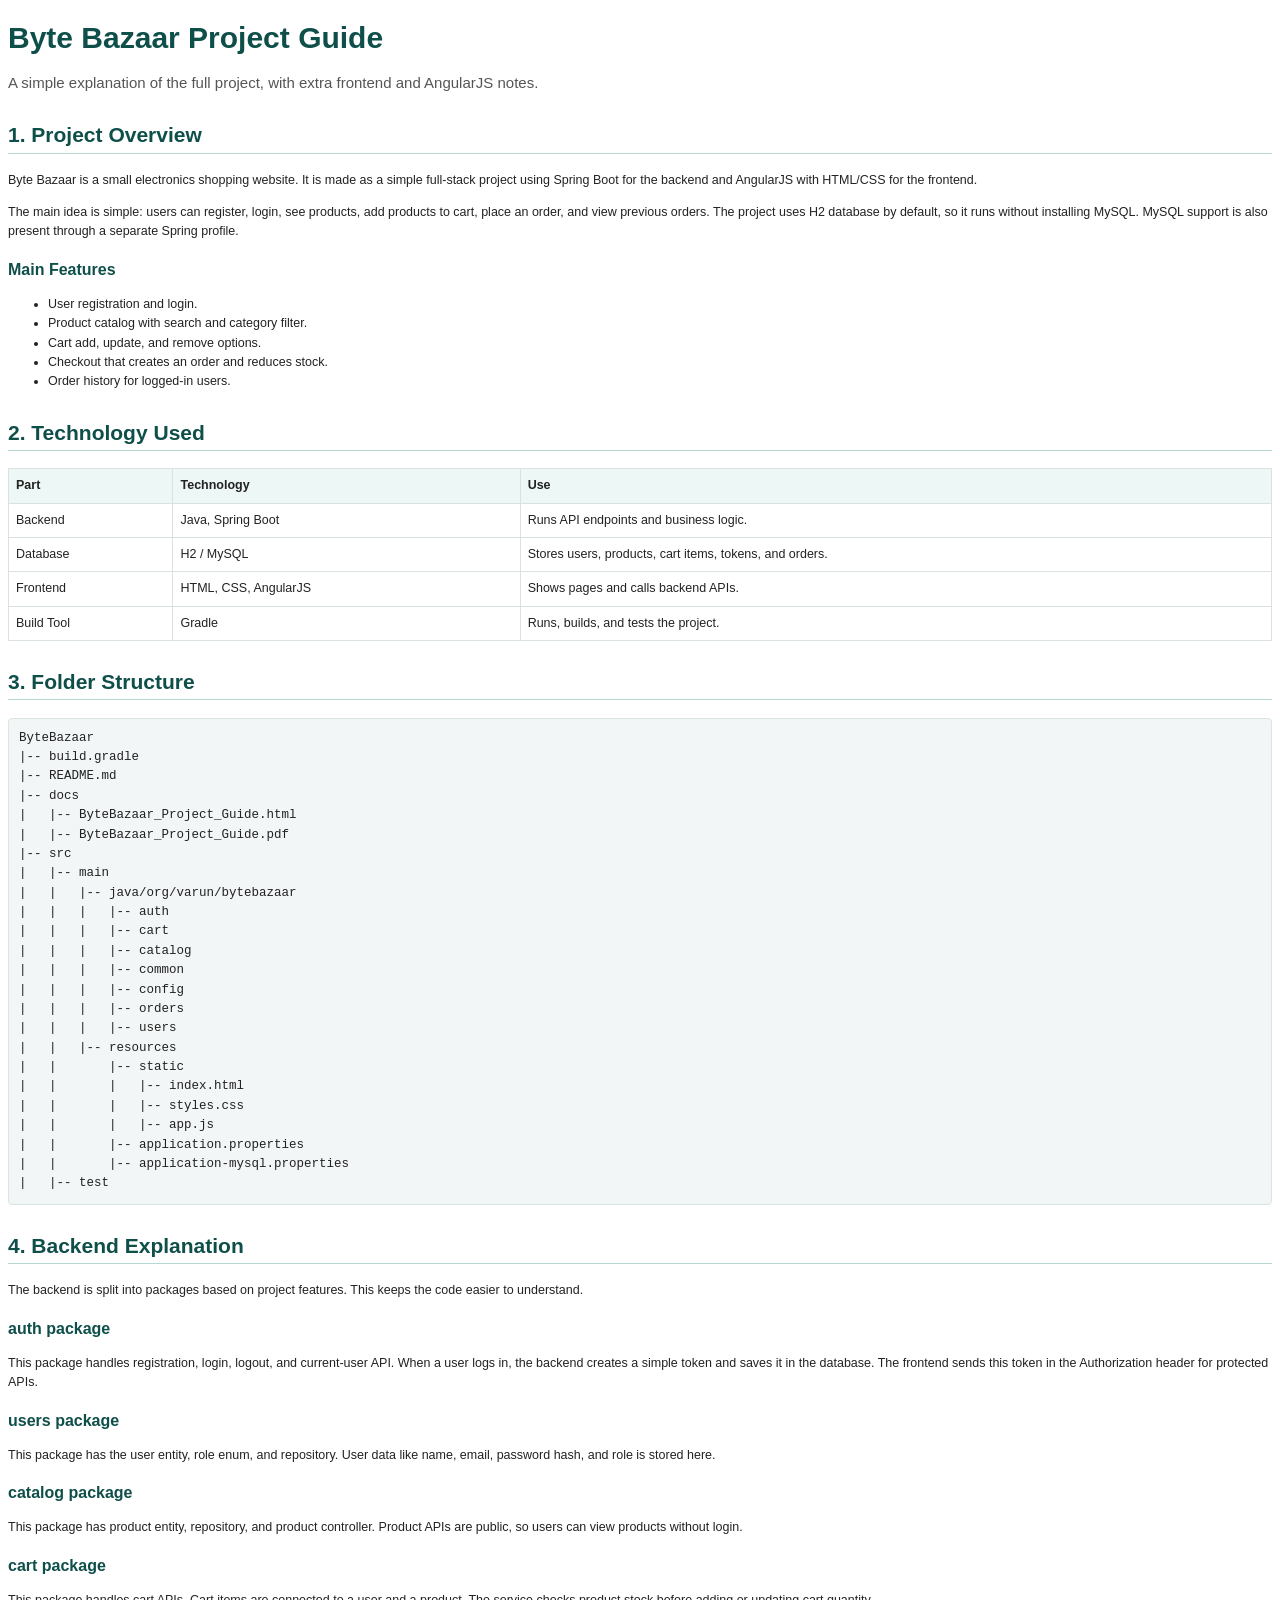
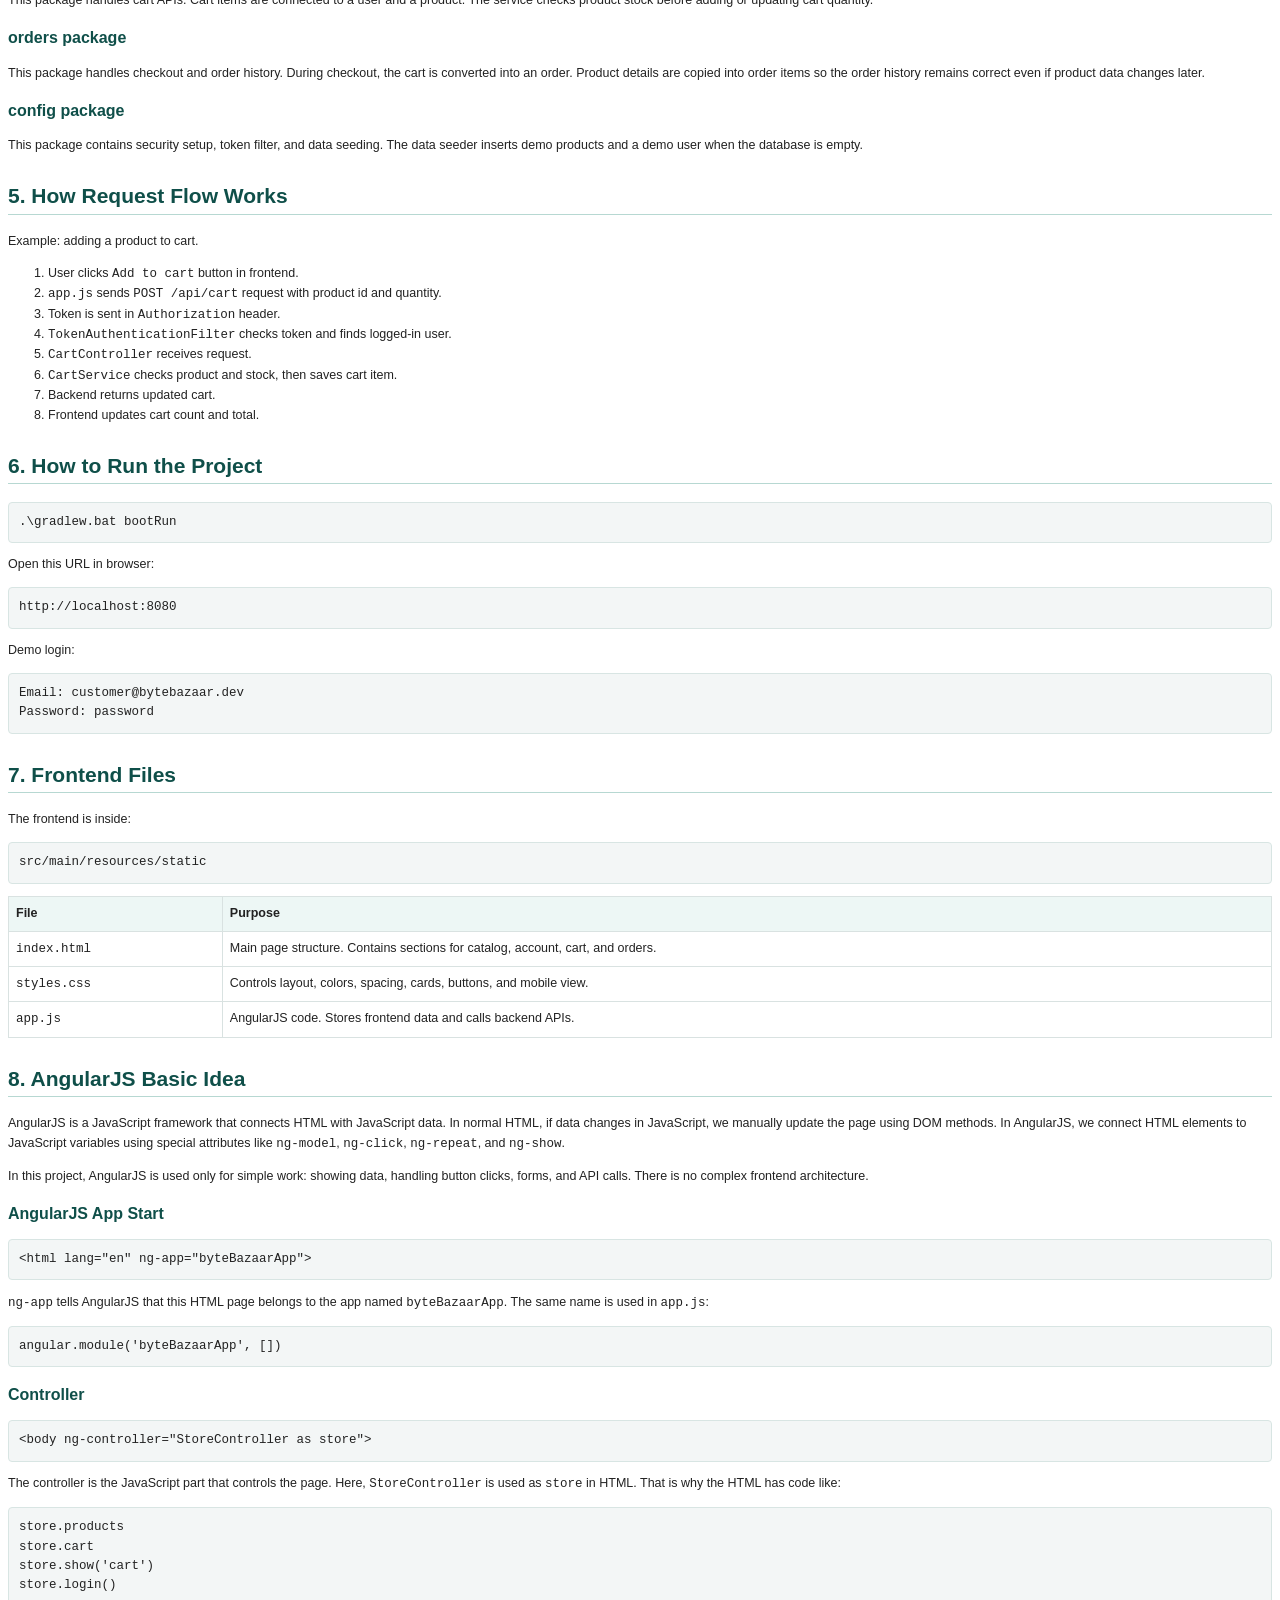
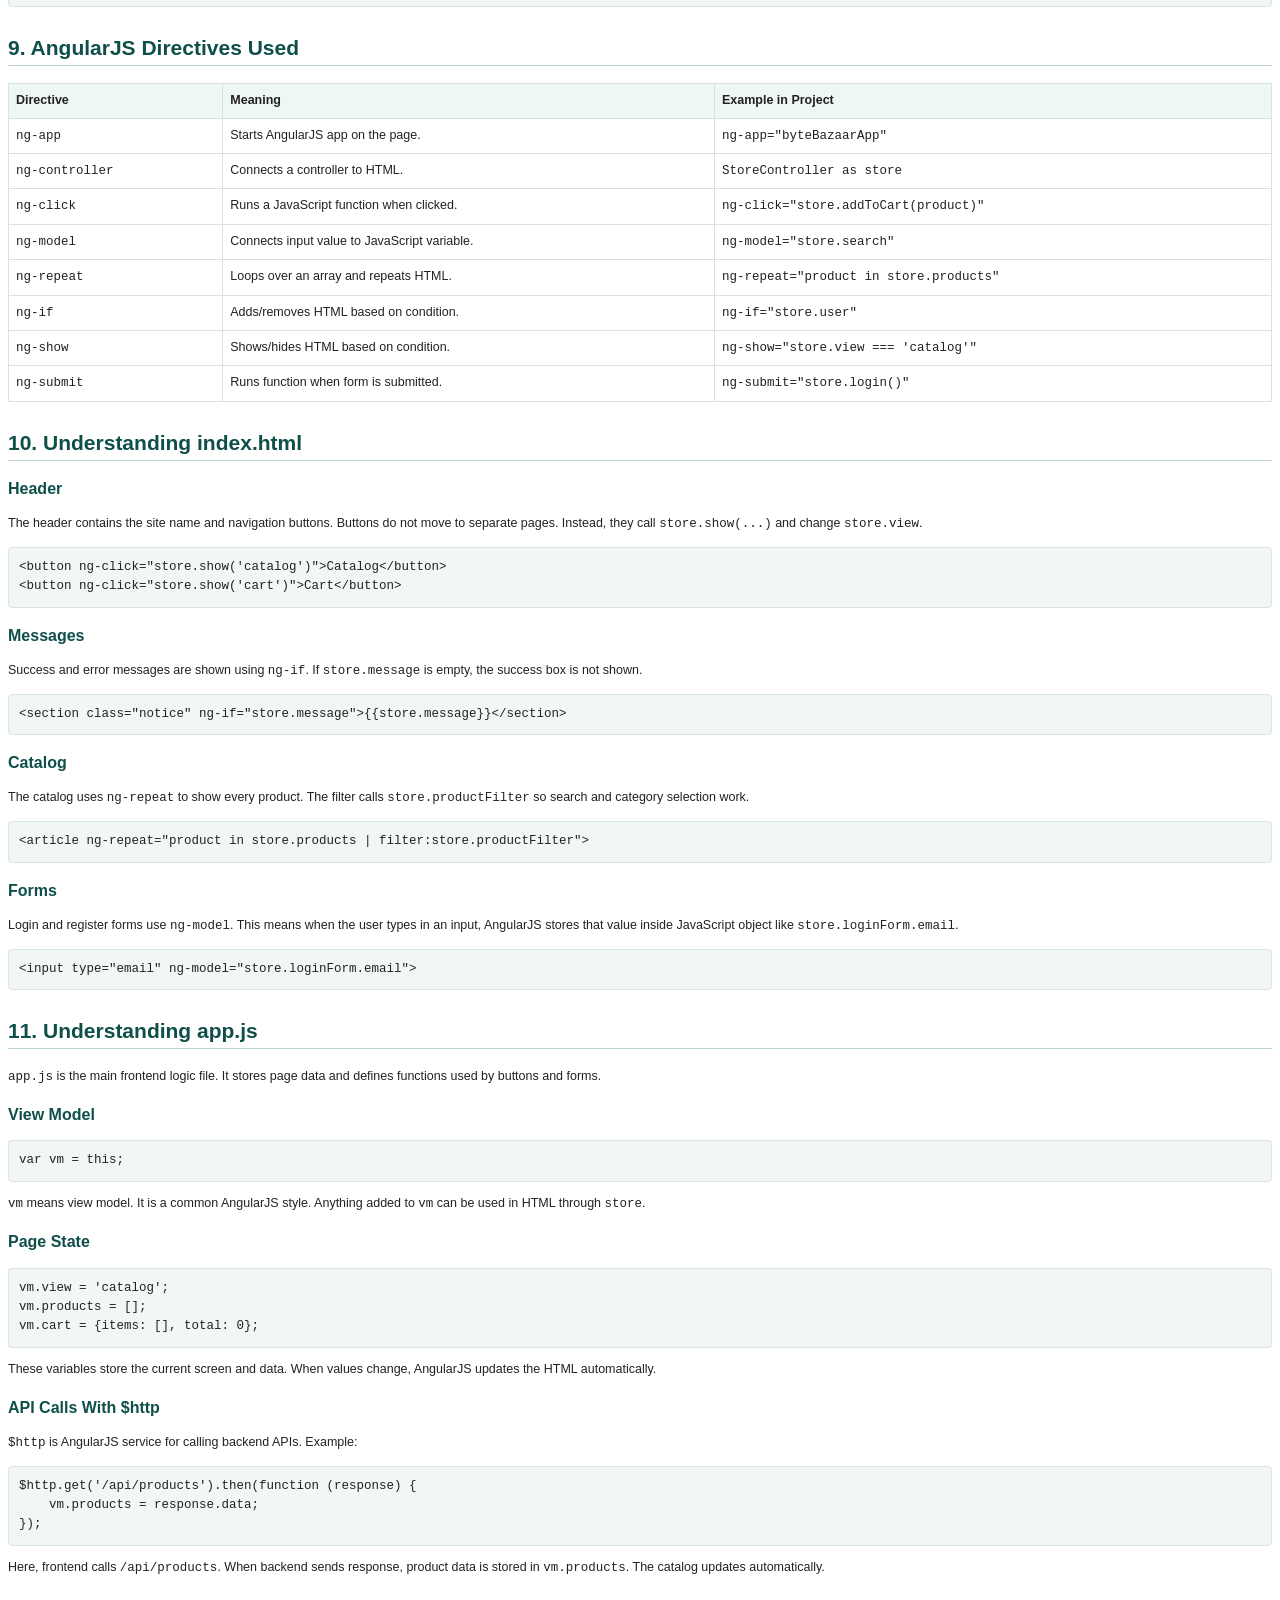
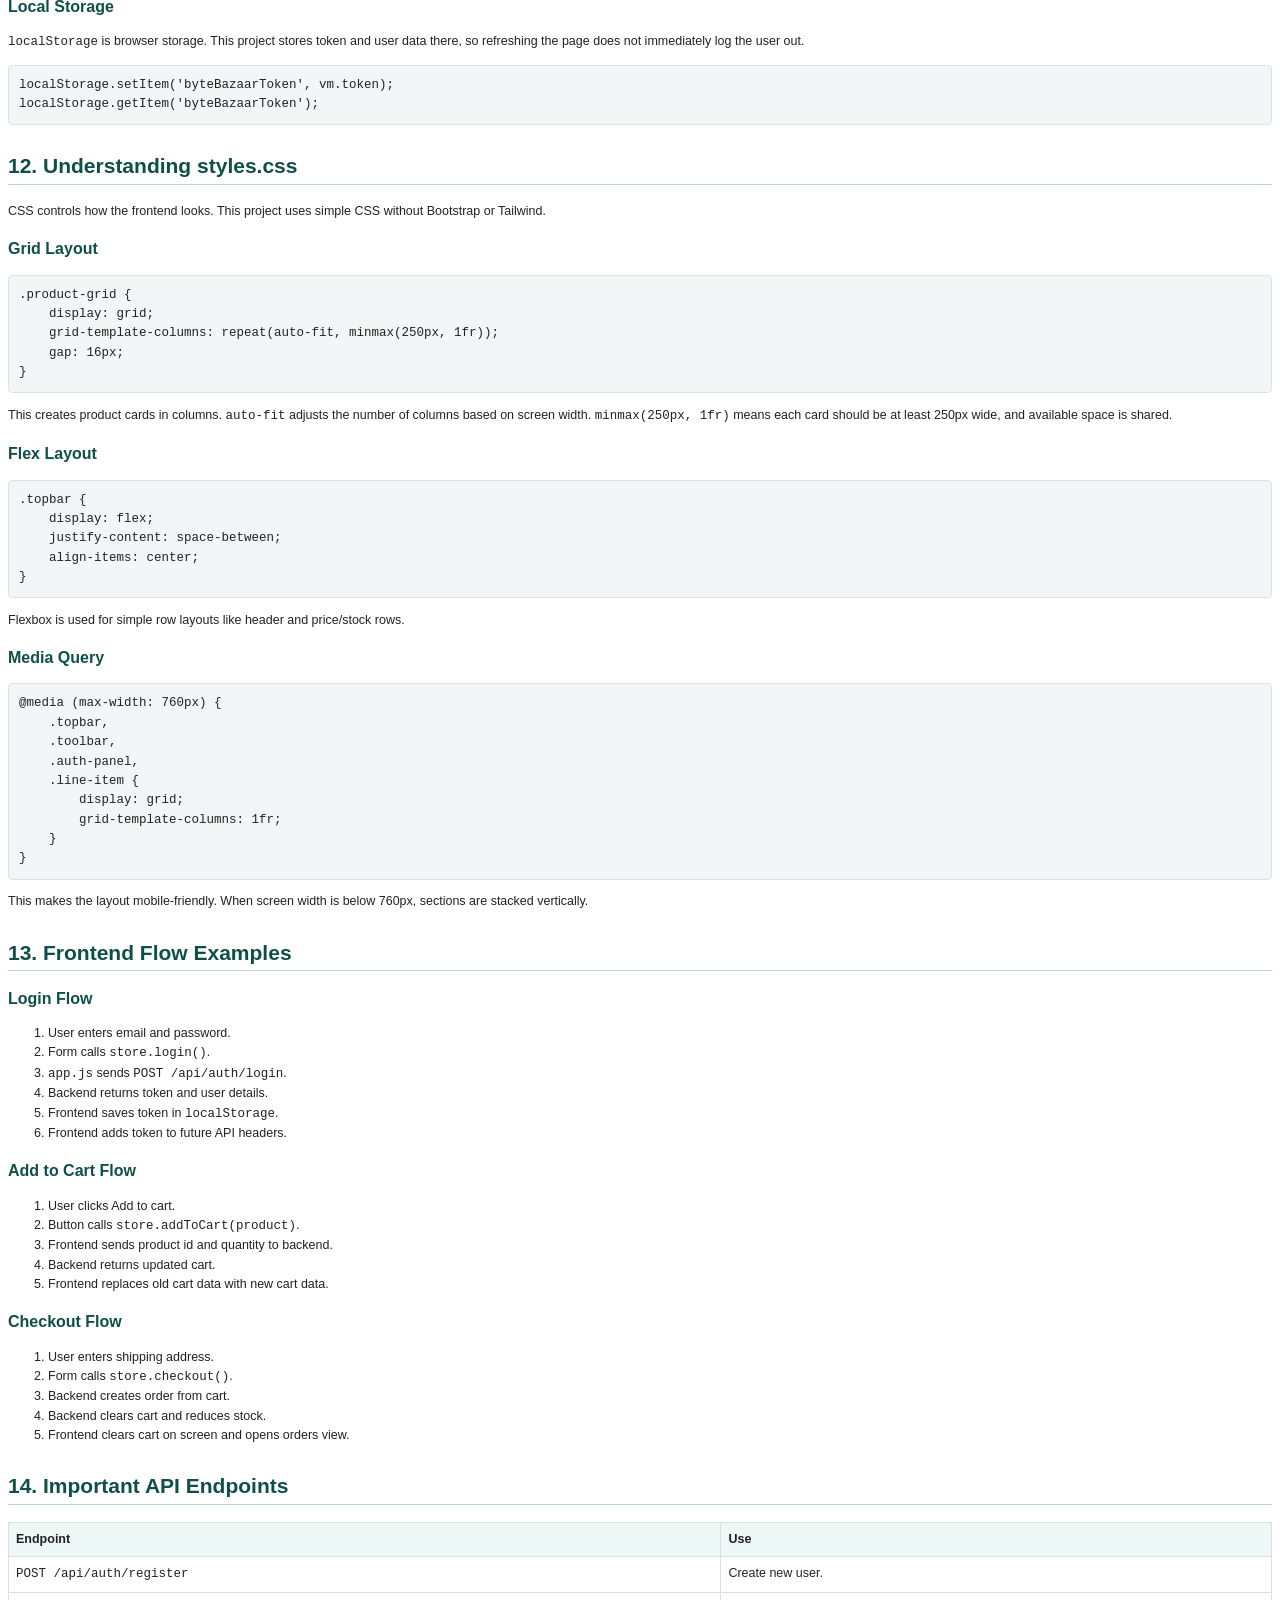
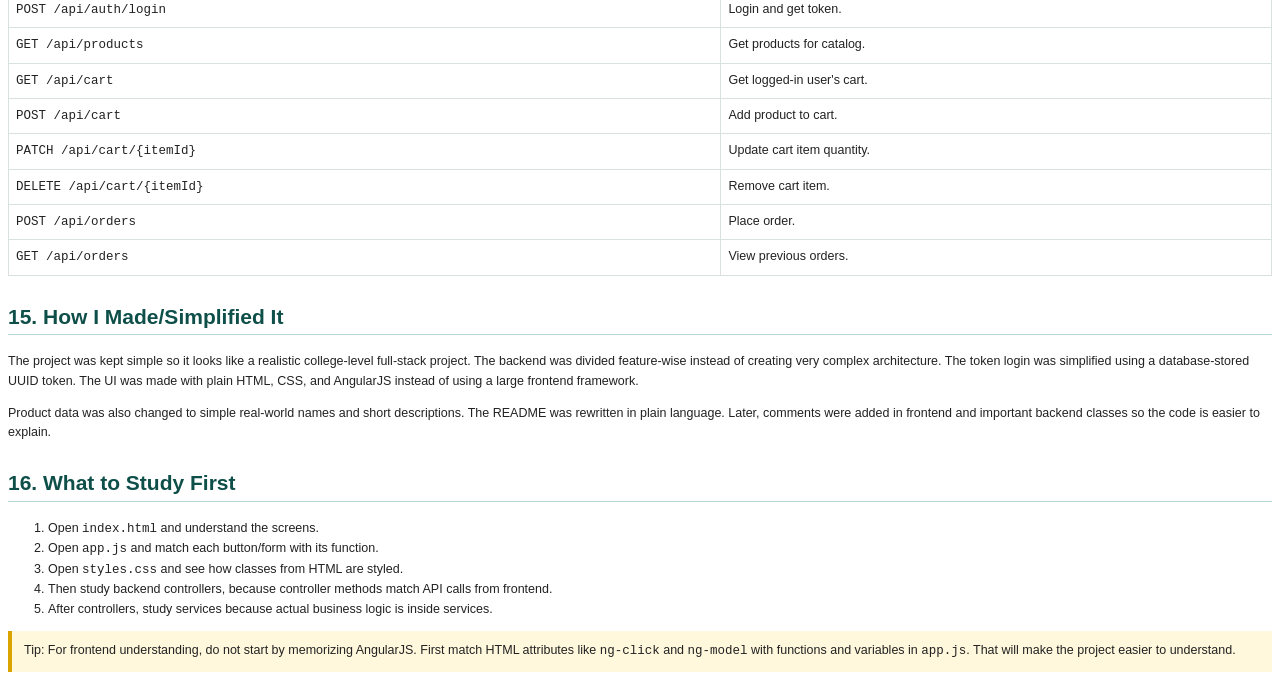
<file: docs/ByteBazaar_Project_Guide.html>
<!doctype html>
<html lang="en">
<head>
    <meta charset="utf-8">
    <title>Byte Bazaar Project Guide</title>
    <style>
        @page {
            size: A4;
            margin: 18mm;
        }

        body {
            font-family: Arial, Helvetica, sans-serif;
            color: #222;
            line-height: 1.55;
            font-size: 12.5px;
        }

        h1,
        h2,
        h3 {
            color: #0f4f49;
            line-height: 1.2;
        }

        h1 {
            font-size: 30px;
            margin-bottom: 6px;
        }

        h2 {
            font-size: 21px;
            margin-top: 28px;
            border-bottom: 1px solid #b7d8d2;
            padding-bottom: 5px;
        }

        h3 {
            font-size: 16px;
            margin-top: 18px;
        }

        code,
        pre {
            font-family: Consolas, "Courier New", monospace;
        }

        pre {
            background: #f3f6f6;
            border: 1px solid #d8e5e3;
            padding: 10px;
            border-radius: 4px;
            overflow-wrap: break-word;
            white-space: pre-wrap;
        }

        table {
            width: 100%;
            border-collapse: collapse;
            margin: 10px 0 16px;
        }

        th,
        td {
            border: 1px solid #d9e2e1;
            padding: 7px;
            vertical-align: top;
        }

        th {
            background: #edf7f5;
            text-align: left;
        }

        .subtitle {
            color: #555;
            font-size: 15px;
            margin-bottom: 26px;
        }

        .note {
            background: #fff8dc;
            border-left: 4px solid #d9a400;
            padding: 10px 12px;
            margin: 12px 0;
        }

        .page-break {
            break-before: page;
        }
    </style>
</head>
<body>
<h1>Byte Bazaar Project Guide</h1>
<p class="subtitle">A simple explanation of the full project, with extra frontend and AngularJS notes.</p>

<h2>1. Project Overview</h2>
<p>
    Byte Bazaar is a small electronics shopping website. It is made as a simple full-stack project using Spring Boot
    for the backend and AngularJS with HTML/CSS for the frontend.
</p>
<p>
    The main idea is simple: users can register, login, see products, add products to cart, place an order, and view
    previous orders. The project uses H2 database by default, so it runs without installing MySQL. MySQL support is also
    present through a separate Spring profile.
</p>

<h3>Main Features</h3>
<ul>
    <li>User registration and login.</li>
    <li>Product catalog with search and category filter.</li>
    <li>Cart add, update, and remove options.</li>
    <li>Checkout that creates an order and reduces stock.</li>
    <li>Order history for logged-in users.</li>
</ul>

<h2>2. Technology Used</h2>
<table>
    <tr>
        <th>Part</th>
        <th>Technology</th>
        <th>Use</th>
    </tr>
    <tr>
        <td>Backend</td>
        <td>Java, Spring Boot</td>
        <td>Runs API endpoints and business logic.</td>
    </tr>
    <tr>
        <td>Database</td>
        <td>H2 / MySQL</td>
        <td>Stores users, products, cart items, tokens, and orders.</td>
    </tr>
    <tr>
        <td>Frontend</td>
        <td>HTML, CSS, AngularJS</td>
        <td>Shows pages and calls backend APIs.</td>
    </tr>
    <tr>
        <td>Build Tool</td>
        <td>Gradle</td>
        <td>Runs, builds, and tests the project.</td>
    </tr>
</table>

<h2>3. Folder Structure</h2>
<pre>ByteBazaar
|-- build.gradle
|-- README.md
|-- docs
|   |-- ByteBazaar_Project_Guide.html
|   |-- ByteBazaar_Project_Guide.pdf
|-- src
|   |-- main
|   |   |-- java/org/varun/bytebazaar
|   |   |   |-- auth
|   |   |   |-- cart
|   |   |   |-- catalog
|   |   |   |-- common
|   |   |   |-- config
|   |   |   |-- orders
|   |   |   |-- users
|   |   |-- resources
|   |       |-- static
|   |       |   |-- index.html
|   |       |   |-- styles.css
|   |       |   |-- app.js
|   |       |-- application.properties
|   |       |-- application-mysql.properties
|   |-- test</pre>

<h2>4. Backend Explanation</h2>
<p>
    The backend is split into packages based on project features. This keeps the code easier to understand.
</p>

<h3>auth package</h3>
<p>
    This package handles registration, login, logout, and current-user API. When a user logs in, the backend creates a
    simple token and saves it in the database. The frontend sends this token in the Authorization header for protected
    APIs.
</p>

<h3>users package</h3>
<p>
    This package has the user entity, role enum, and repository. User data like name, email, password hash, and role is
    stored here.
</p>

<h3>catalog package</h3>
<p>
    This package has product entity, repository, and product controller. Product APIs are public, so users can view
    products without login.
</p>

<h3>cart package</h3>
<p>
    This package handles cart APIs. Cart items are connected to a user and a product. The service checks product stock
    before adding or updating cart quantity.
</p>

<h3>orders package</h3>
<p>
    This package handles checkout and order history. During checkout, the cart is converted into an order. Product
    details are copied into order items so the order history remains correct even if product data changes later.
</p>

<h3>config package</h3>
<p>
    This package contains security setup, token filter, and data seeding. The data seeder inserts demo products and a
    demo user when the database is empty.
</p>

<h2>5. How Request Flow Works</h2>
<p>Example: adding a product to cart.</p>
<ol>
    <li>User clicks <code>Add to cart</code> button in frontend.</li>
    <li><code>app.js</code> sends <code>POST /api/cart</code> request with product id and quantity.</li>
    <li>Token is sent in <code>Authorization</code> header.</li>
    <li><code>TokenAuthenticationFilter</code> checks token and finds logged-in user.</li>
    <li><code>CartController</code> receives request.</li>
    <li><code>CartService</code> checks product and stock, then saves cart item.</li>
    <li>Backend returns updated cart.</li>
    <li>Frontend updates cart count and total.</li>
</ol>

<h2>6. How to Run the Project</h2>
<pre>.\gradlew.bat bootRun</pre>
<p>Open this URL in browser:</p>
<pre>http://localhost:8080</pre>
<p>Demo login:</p>
<pre>Email: customer@bytebazaar.dev
Password: password</pre>

<div class="page-break"></div>

<h2>7. Frontend Files</h2>
<p>The frontend is inside:</p>
<pre>src/main/resources/static</pre>
<table>
    <tr>
        <th>File</th>
        <th>Purpose</th>
    </tr>
    <tr>
        <td><code>index.html</code></td>
        <td>Main page structure. Contains sections for catalog, account, cart, and orders.</td>
    </tr>
    <tr>
        <td><code>styles.css</code></td>
        <td>Controls layout, colors, spacing, cards, buttons, and mobile view.</td>
    </tr>
    <tr>
        <td><code>app.js</code></td>
        <td>AngularJS code. Stores frontend data and calls backend APIs.</td>
    </tr>
</table>

<h2>8. AngularJS Basic Idea</h2>
<p>
    AngularJS is a JavaScript framework that connects HTML with JavaScript data. In normal HTML, if data changes in
    JavaScript, we manually update the page using DOM methods. In AngularJS, we connect HTML elements to JavaScript
    variables using special attributes like <code>ng-model</code>, <code>ng-click</code>, <code>ng-repeat</code>, and
    <code>ng-show</code>.
</p>
<p>
    In this project, AngularJS is used only for simple work: showing data, handling button clicks, forms, and API calls.
    There is no complex frontend architecture.
</p>

<h3>AngularJS App Start</h3>
<pre>&lt;html lang="en" ng-app="byteBazaarApp"&gt;</pre>
<p>
    <code>ng-app</code> tells AngularJS that this HTML page belongs to the app named
    <code>byteBazaarApp</code>. The same name is used in <code>app.js</code>:
</p>
<pre>angular.module('byteBazaarApp', [])</pre>

<h3>Controller</h3>
<pre>&lt;body ng-controller="StoreController as store"&gt;</pre>
<p>
    The controller is the JavaScript part that controls the page. Here, <code>StoreController</code> is used as
    <code>store</code> in HTML. That is why the HTML has code like:
</p>
<pre>store.products
store.cart
store.show('cart')
store.login()</pre>

<h2>9. AngularJS Directives Used</h2>
<table>
    <tr>
        <th>Directive</th>
        <th>Meaning</th>
        <th>Example in Project</th>
    </tr>
    <tr>
        <td><code>ng-app</code></td>
        <td>Starts AngularJS app on the page.</td>
        <td><code>ng-app="byteBazaarApp"</code></td>
    </tr>
    <tr>
        <td><code>ng-controller</code></td>
        <td>Connects a controller to HTML.</td>
        <td><code>StoreController as store</code></td>
    </tr>
    <tr>
        <td><code>ng-click</code></td>
        <td>Runs a JavaScript function when clicked.</td>
        <td><code>ng-click="store.addToCart(product)"</code></td>
    </tr>
    <tr>
        <td><code>ng-model</code></td>
        <td>Connects input value to JavaScript variable.</td>
        <td><code>ng-model="store.search"</code></td>
    </tr>
    <tr>
        <td><code>ng-repeat</code></td>
        <td>Loops over an array and repeats HTML.</td>
        <td><code>ng-repeat="product in store.products"</code></td>
    </tr>
    <tr>
        <td><code>ng-if</code></td>
        <td>Adds/removes HTML based on condition.</td>
        <td><code>ng-if="store.user"</code></td>
    </tr>
    <tr>
        <td><code>ng-show</code></td>
        <td>Shows/hides HTML based on condition.</td>
        <td><code>ng-show="store.view === 'catalog'"</code></td>
    </tr>
    <tr>
        <td><code>ng-submit</code></td>
        <td>Runs function when form is submitted.</td>
        <td><code>ng-submit="store.login()"</code></td>
    </tr>
</table>

<h2>10. Understanding index.html</h2>
<h3>Header</h3>
<p>
    The header contains the site name and navigation buttons. Buttons do not move to separate pages. Instead, they call
    <code>store.show(...)</code> and change <code>store.view</code>.
</p>
<pre>&lt;button ng-click="store.show('catalog')"&gt;Catalog&lt;/button&gt;
&lt;button ng-click="store.show('cart')"&gt;Cart&lt;/button&gt;</pre>

<h3>Messages</h3>
<p>
    Success and error messages are shown using <code>ng-if</code>. If <code>store.message</code> is empty, the success
    box is not shown.
</p>
<pre>&lt;section class="notice" ng-if="store.message"&gt;{{store.message}}&lt;/section&gt;</pre>

<h3>Catalog</h3>
<p>
    The catalog uses <code>ng-repeat</code> to show every product. The filter calls <code>store.productFilter</code> so
    search and category selection work.
</p>
<pre>&lt;article ng-repeat="product in store.products | filter:store.productFilter"&gt;</pre>

<h3>Forms</h3>
<p>
    Login and register forms use <code>ng-model</code>. This means when the user types in an input, AngularJS stores
    that value inside JavaScript object like <code>store.loginForm.email</code>.
</p>
<pre>&lt;input type="email" ng-model="store.loginForm.email"&gt;</pre>

<h2>11. Understanding app.js</h2>
<p>
    <code>app.js</code> is the main frontend logic file. It stores page data and defines functions used by buttons and
    forms.
</p>

<h3>View Model</h3>
<pre>var vm = this;</pre>
<p>
    <code>vm</code> means view model. It is a common AngularJS style. Anything added to <code>vm</code> can be used in
    HTML through <code>store</code>.
</p>

<h3>Page State</h3>
<pre>vm.view = 'catalog';
vm.products = [];
vm.cart = {items: [], total: 0};</pre>
<p>
    These variables store the current screen and data. When values change, AngularJS updates the HTML automatically.
</p>

<h3>API Calls With $http</h3>
<p>
    <code>$http</code> is AngularJS service for calling backend APIs. Example:
</p>
<pre>$http.get('/api/products').then(function (response) {
    vm.products = response.data;
});</pre>
<p>
    Here, frontend calls <code>/api/products</code>. When backend sends response, product data is stored in
    <code>vm.products</code>. The catalog updates automatically.
</p>

<h3>Local Storage</h3>
<p>
    <code>localStorage</code> is browser storage. This project stores token and user data there, so refreshing the page
    does not immediately log the user out.
</p>
<pre>localStorage.setItem('byteBazaarToken', vm.token);
localStorage.getItem('byteBazaarToken');</pre>

<h2>12. Understanding styles.css</h2>
<p>
    CSS controls how the frontend looks. This project uses simple CSS without Bootstrap or Tailwind.
</p>

<h3>Grid Layout</h3>
<pre>.product-grid {
    display: grid;
    grid-template-columns: repeat(auto-fit, minmax(250px, 1fr));
    gap: 16px;
}</pre>
<p>
    This creates product cards in columns. <code>auto-fit</code> adjusts the number of columns based on screen width.
    <code>minmax(250px, 1fr)</code> means each card should be at least 250px wide, and available space is shared.
</p>

<h3>Flex Layout</h3>
<pre>.topbar {
    display: flex;
    justify-content: space-between;
    align-items: center;
}</pre>
<p>
    Flexbox is used for simple row layouts like header and price/stock rows.
</p>

<h3>Media Query</h3>
<pre>@media (max-width: 760px) {
    .topbar,
    .toolbar,
    .auth-panel,
    .line-item {
        display: grid;
        grid-template-columns: 1fr;
    }
}</pre>
<p>
    This makes the layout mobile-friendly. When screen width is below 760px, sections are stacked vertically.
</p>

<h2>13. Frontend Flow Examples</h2>
<h3>Login Flow</h3>
<ol>
    <li>User enters email and password.</li>
    <li>Form calls <code>store.login()</code>.</li>
    <li><code>app.js</code> sends <code>POST /api/auth/login</code>.</li>
    <li>Backend returns token and user details.</li>
    <li>Frontend saves token in <code>localStorage</code>.</li>
    <li>Frontend adds token to future API headers.</li>
</ol>

<h3>Add to Cart Flow</h3>
<ol>
    <li>User clicks Add to cart.</li>
    <li>Button calls <code>store.addToCart(product)</code>.</li>
    <li>Frontend sends product id and quantity to backend.</li>
    <li>Backend returns updated cart.</li>
    <li>Frontend replaces old cart data with new cart data.</li>
</ol>

<h3>Checkout Flow</h3>
<ol>
    <li>User enters shipping address.</li>
    <li>Form calls <code>store.checkout()</code>.</li>
    <li>Backend creates order from cart.</li>
    <li>Backend clears cart and reduces stock.</li>
    <li>Frontend clears cart on screen and opens orders view.</li>
</ol>

<h2>14. Important API Endpoints</h2>
<table>
    <tr>
        <th>Endpoint</th>
        <th>Use</th>
    </tr>
    <tr>
        <td><code>POST /api/auth/register</code></td>
        <td>Create new user.</td>
    </tr>
    <tr>
        <td><code>POST /api/auth/login</code></td>
        <td>Login and get token.</td>
    </tr>
    <tr>
        <td><code>GET /api/products</code></td>
        <td>Get products for catalog.</td>
    </tr>
    <tr>
        <td><code>GET /api/cart</code></td>
        <td>Get logged-in user's cart.</td>
    </tr>
    <tr>
        <td><code>POST /api/cart</code></td>
        <td>Add product to cart.</td>
    </tr>
    <tr>
        <td><code>PATCH /api/cart/{itemId}</code></td>
        <td>Update cart item quantity.</td>
    </tr>
    <tr>
        <td><code>DELETE /api/cart/{itemId}</code></td>
        <td>Remove cart item.</td>
    </tr>
    <tr>
        <td><code>POST /api/orders</code></td>
        <td>Place order.</td>
    </tr>
    <tr>
        <td><code>GET /api/orders</code></td>
        <td>View previous orders.</td>
    </tr>
</table>

<h2>15. How I Made/Simplified It</h2>
<p>
    The project was kept simple so it looks like a realistic college-level full-stack project. The backend was divided
    feature-wise instead of creating very complex architecture. The token login was simplified using a database-stored
    UUID token. The UI was made with plain HTML, CSS, and AngularJS instead of using a large frontend framework.
</p>
<p>
    Product data was also changed to simple real-world names and short descriptions. The README was rewritten in plain
    language. Later, comments were added in frontend and important backend classes so the code is easier to explain.
</p>

<h2>16. What to Study First</h2>
<ol>
    <li>Open <code>index.html</code> and understand the screens.</li>
    <li>Open <code>app.js</code> and match each button/form with its function.</li>
    <li>Open <code>styles.css</code> and see how classes from HTML are styled.</li>
    <li>Then study backend controllers, because controller methods match API calls from frontend.</li>
    <li>After controllers, study services because actual business logic is inside services.</li>
</ol>

<div class="note">
    Tip: For frontend understanding, do not start by memorizing AngularJS. First match HTML attributes like
    <code>ng-click</code> and <code>ng-model</code> with functions and variables in <code>app.js</code>. That will make
    the project easier to understand.
</div>
</body>
</html>
</file>
